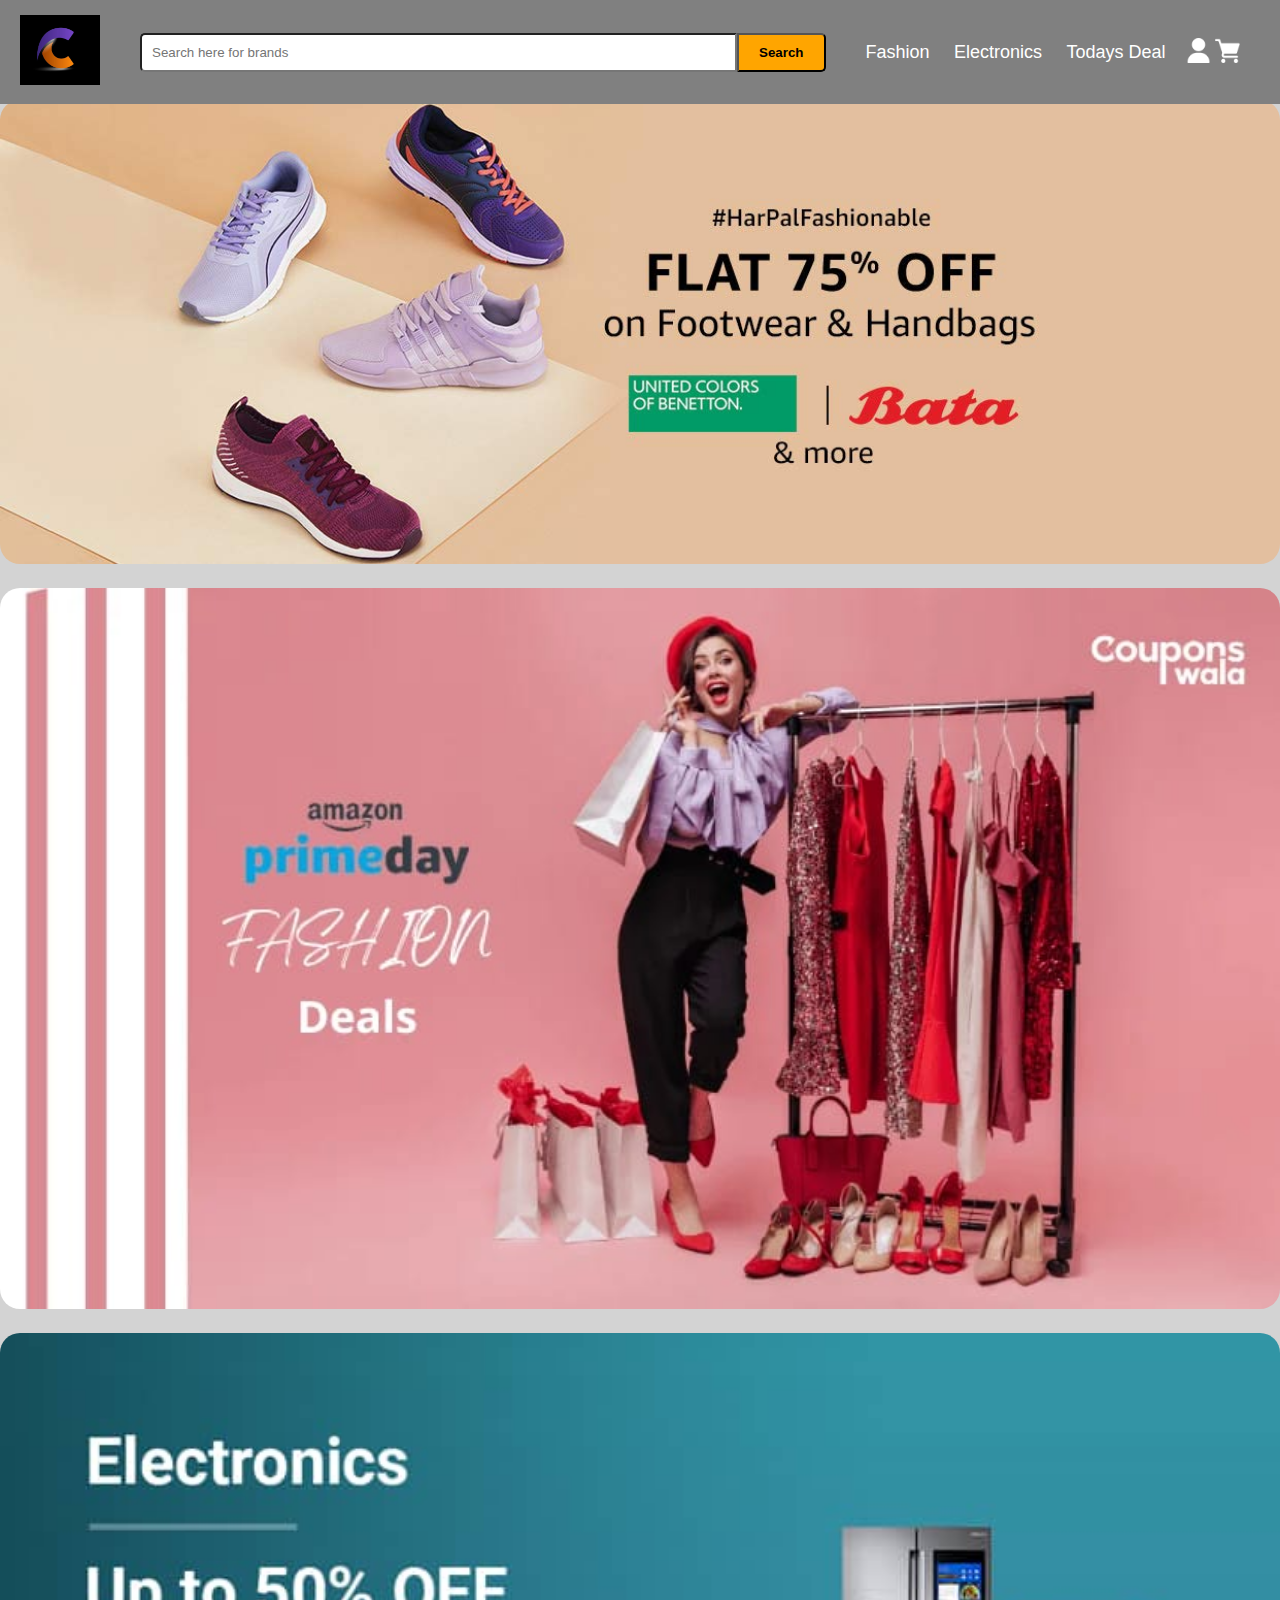
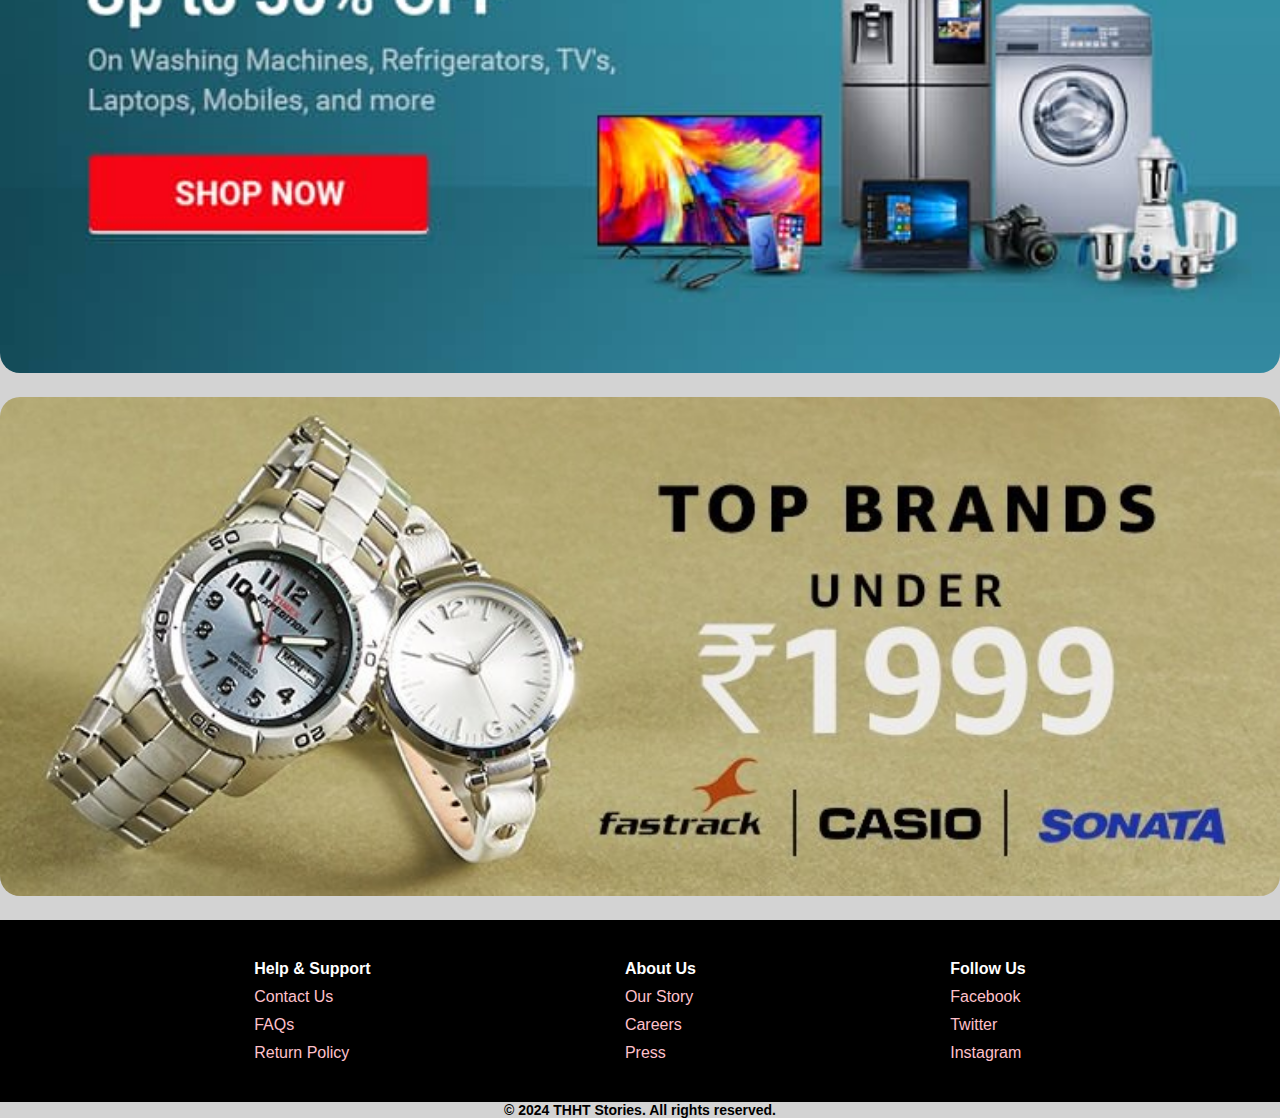
<file: index.html>
<!DOCTYPE html>
<html lang="en">
<head>
    <meta charset="UTF-8">
    <meta name="viewport" content="width=device-width, initial-scale=1.0">
    <title>Document</title>
    <link rel="stylesheet" href="styles.css">
</head>
<body>
    
    <header class="nav-bar">
<div class="logo">
<a href="index.html"><img src="logo1.jpeg" alt=""></a>
</div>
<div class="search-box">
<input type="text" placeholder="Search here for brands">
<button>Search</button>
</div>
<div class="nav-links">
<a href="fashion.html" target="_blank">Fashion</a>
<a href="electronics.html">Electronics</a>
<a href="today.html">Todays Deal</a>
</div>
<div class="nav-icons">
<a href=""><img src="user.png" alt=""></a>
<a href=""><img src="cart.png" alt=""></a>
</div>
</header>

<div class="main">
    <div class="hero-section">
        <img src="deal 1.jpeg" alt="">
        <img src="deal 2.jpeg" alt="">
        <img src="deal 3.jpeg" alt="">
        <img src="deal 4.jpeg" alt="">
    </div>
</div>

<div class="footer">
    <div class="footer-links">
        <h4>Help & Support</h4>
        <ul>
            <li><a href="#">Contact Us</a></li>
            <li><a href="#">FAQs</a></li>
            <li><a href="#">Return Policy</a></li>
        </ul>
    </div>
    <div class="footer-links">
        <h4>About Us</h4>
        <ul>
            <li><a href="#">Our Story</a></li>
            <li><a href="#">Careers</a></li>
            <li><a href="#">Press</a></li>
        </ul>
    </div>
    <div class="footer-links">
        <h4>Follow Us</h4>
        <ul>
            <li><a href="#">Facebook</a></li>
            <li><a href="#">Twitter</a></li>
            <li><a href="#">Instagram</a></li>
        </ul>
    </div>
</div>
    <div class="footer-copyright">
        <p>&copy; 2024 THHT Stories. All rights reserved.</p>
    </div>
    


    
  
</body>
</html>
</file>
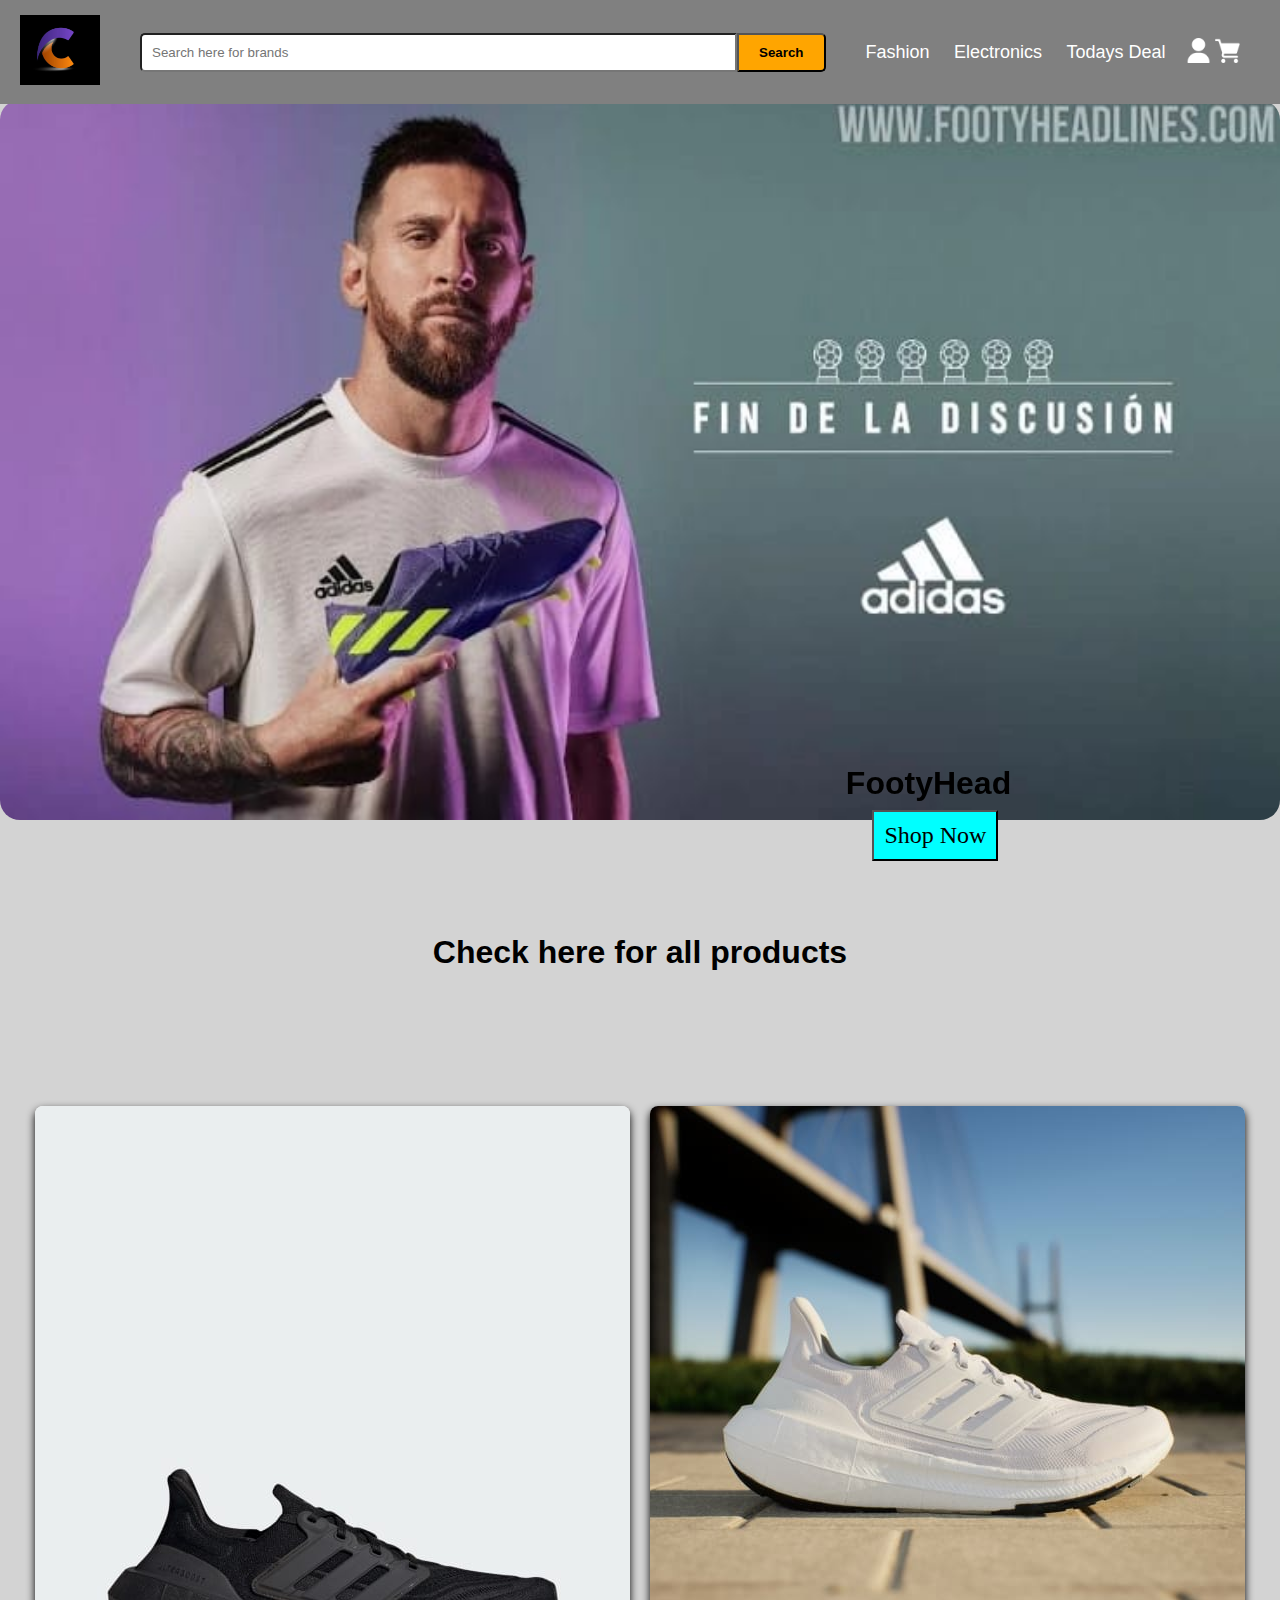
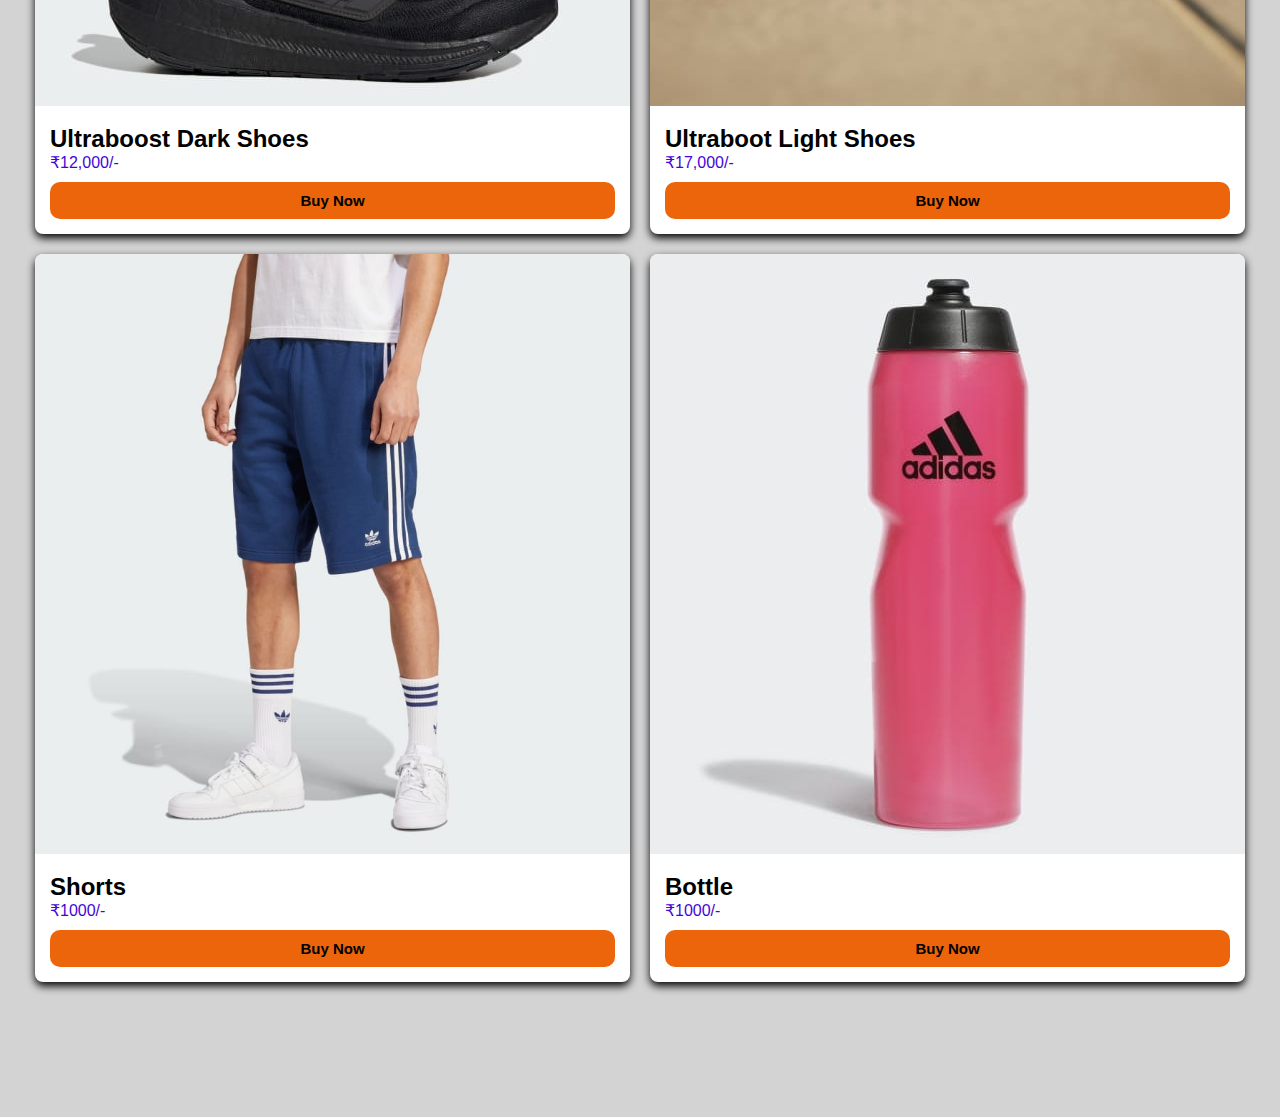
<file: adidas.html>
<!DOCTYPE html>
<html lang="en">
<head>
    <meta charset="UTF-8">
    <meta name="viewport" content="width=device-width, initial-scale=1.0">
    <title>Document</title>
    <link rel="stylesheet" href="styles.css">
   <link rel="stylesheet" href="adidas.css">
</head>
<body>
    <div class="nav-bar">
        <div class="logo">
        <a href="index.html"><img src="logo1.jpeg" alt=""></a>
        </div>
        <div class="search-box">
        <input type="text" placeholder="Search here for brands">
        <button>Search</button>
        </div>
        <div class="nav-links">
        <a href="fashion.html">Fashion</a>
        <a href="electronics.html">Electronics</a>
        <a href="today.html">Todays Deal</a>
        </div>
        <div class="nav-icons">
        <a href=""><img src="user.png" alt=""></a>
        <a href=""><img src="cart.png" alt=""></a>
        </div>
    </div>

        <div class="main">
          <div class="hero-section">
             <img src="adidasmessi.jpeg" alt="">
             <h1 id="footyhead">FootyHead</h1>
             <a href="#"><button id ="shopbutton">Shop Now</button></a>
          </div>
        
        <h1 class="heading">Check here for all products</h1>
        <div class="products">
            <div class="product-cart">
                <img id="pic" src="dark shoe.jpeg" alt="">

            
            <div class="product-info">
                <h4>Ultraboost Dark Shoes</h4>
                <p class="info">₹12,000/-</p>
                <a href="./adidas.html"><button>Buy Now</button></a>
            </div>
        </div>
            <div class="product-cart">
                <img id="pic1" src="light shoe.jpeg" alt="">

            
            <div class="product-info">
                <h4>Ultraboot Light Shoes</h4>
                <p class="info">₹17,000/-</p>
                <a href="./adidas.html"><button>Buy Now</button></a>
            </div>
        </div>
            <div class="product-cart">
                <img  id="pic2" src="shorts.jpeg" alt="">

            
            <div class="product-info">
                <h4>Shorts</h4>
                <p class="info">₹1000/-</p>
                <a href="./adidas.html"><button>Buy Now</button></a>
            </div>
        </div>
            <div class="product-cart">
                <img id="pic3" src="bottle.jpeg" alt="">

            
            <div class="product-info">
                <h4> Bottle</h4>
                <p class="info">₹1000/-</p>
                <a href="./adidas.html"><button>Buy Now</button></a>
            </div>
        </div>
        </div>
    </div>

    
</body>
</html>
</file>
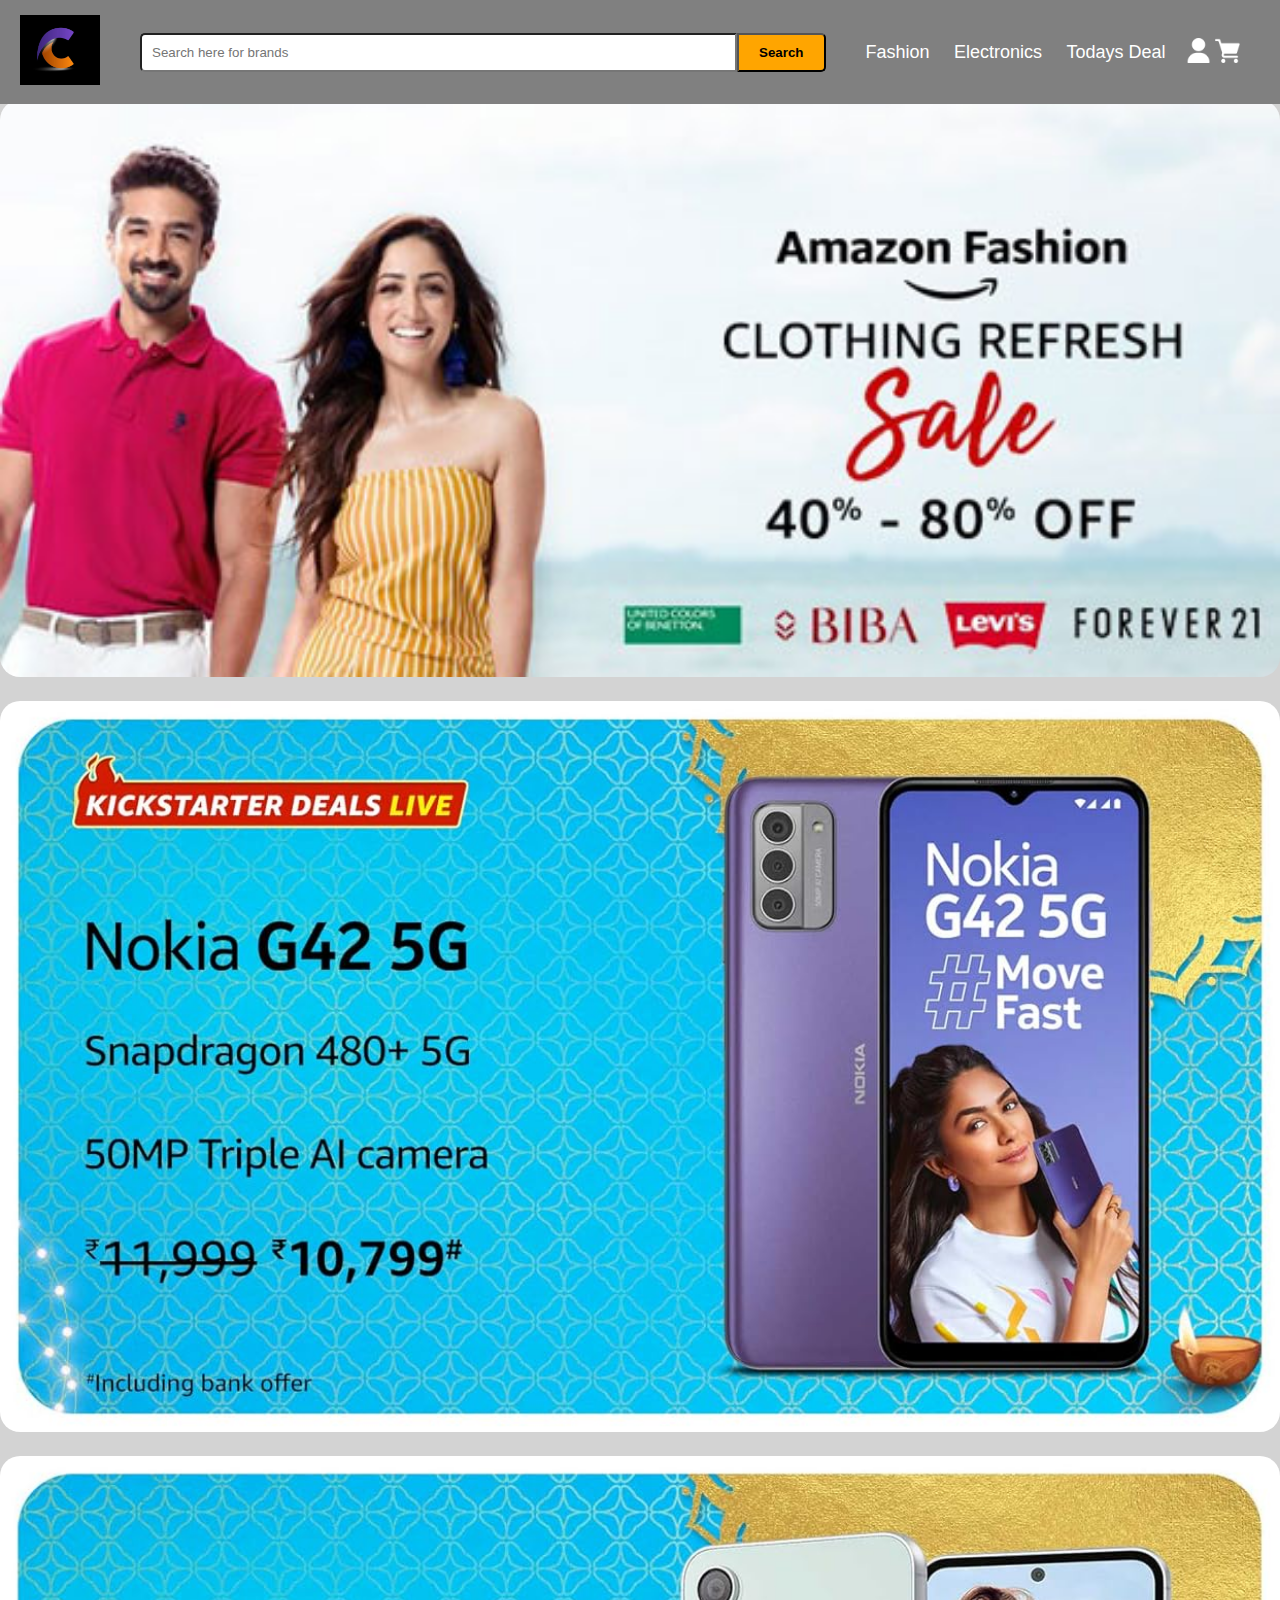
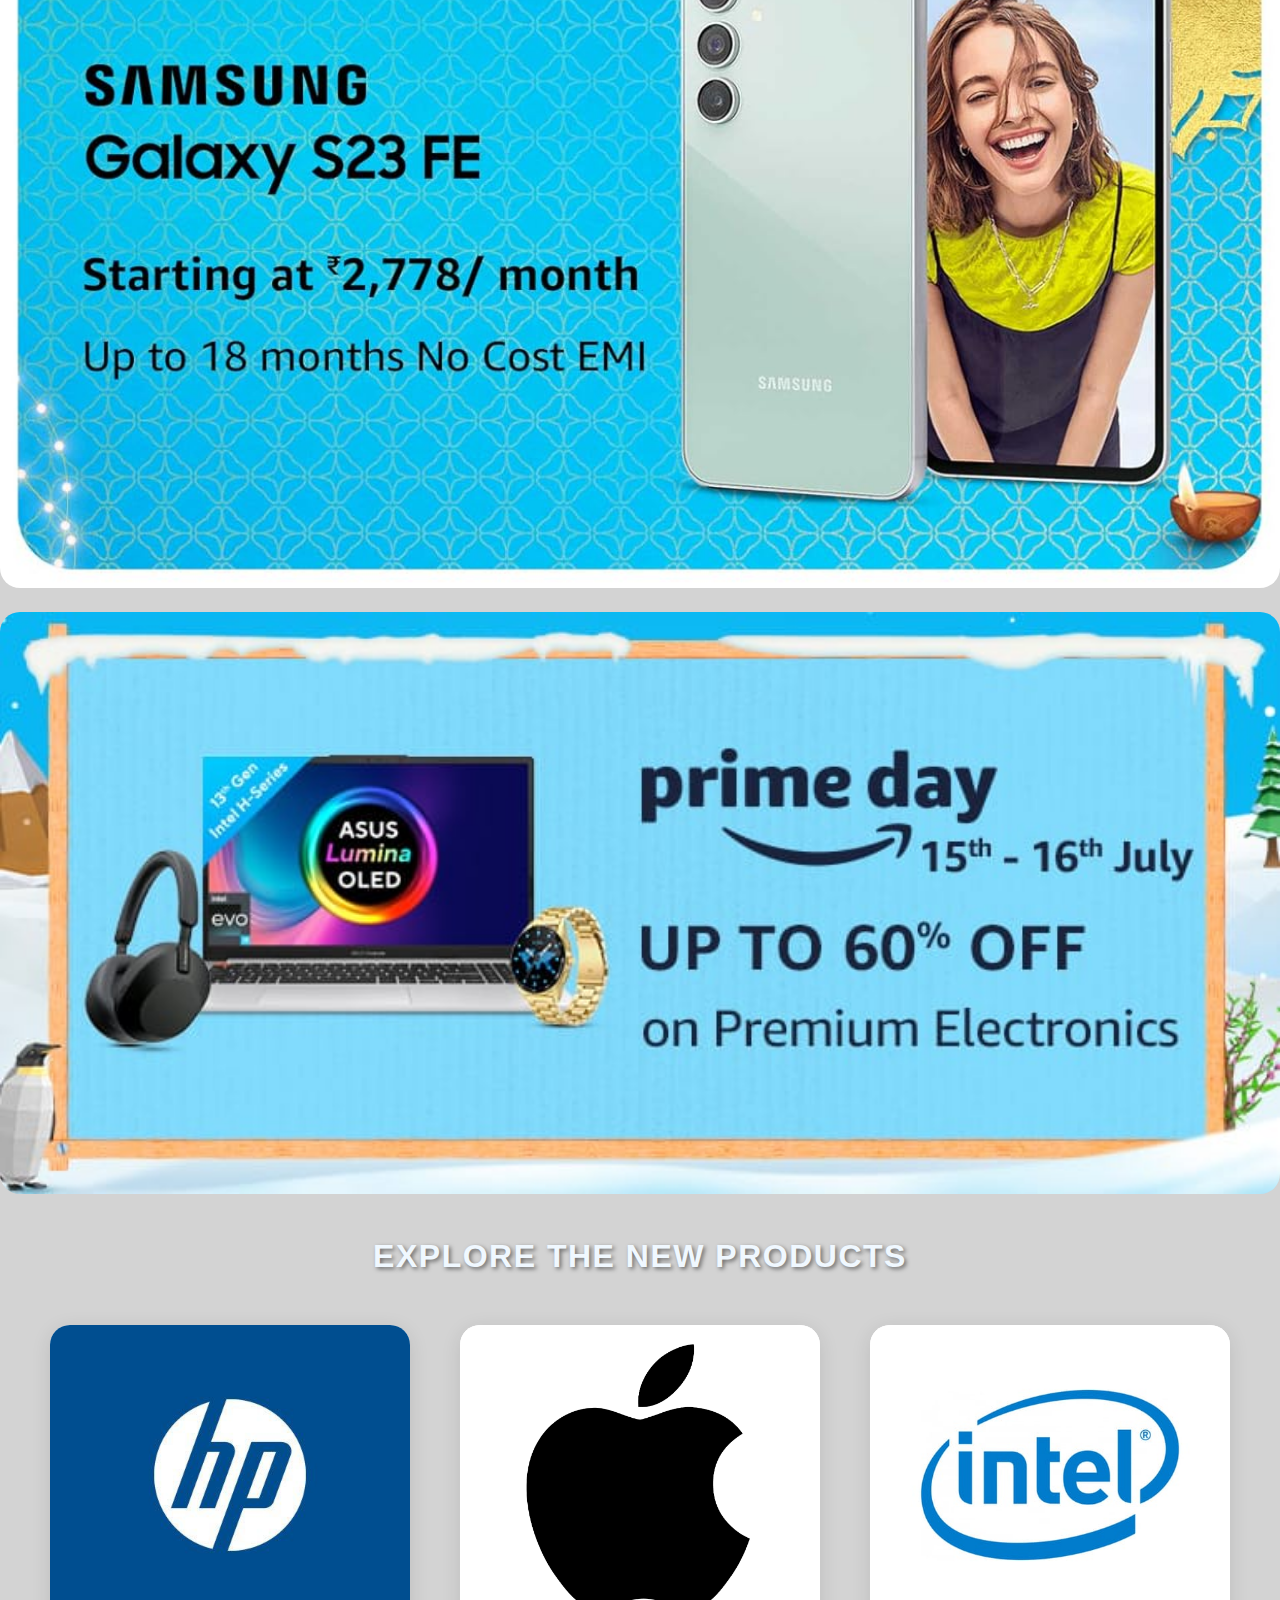
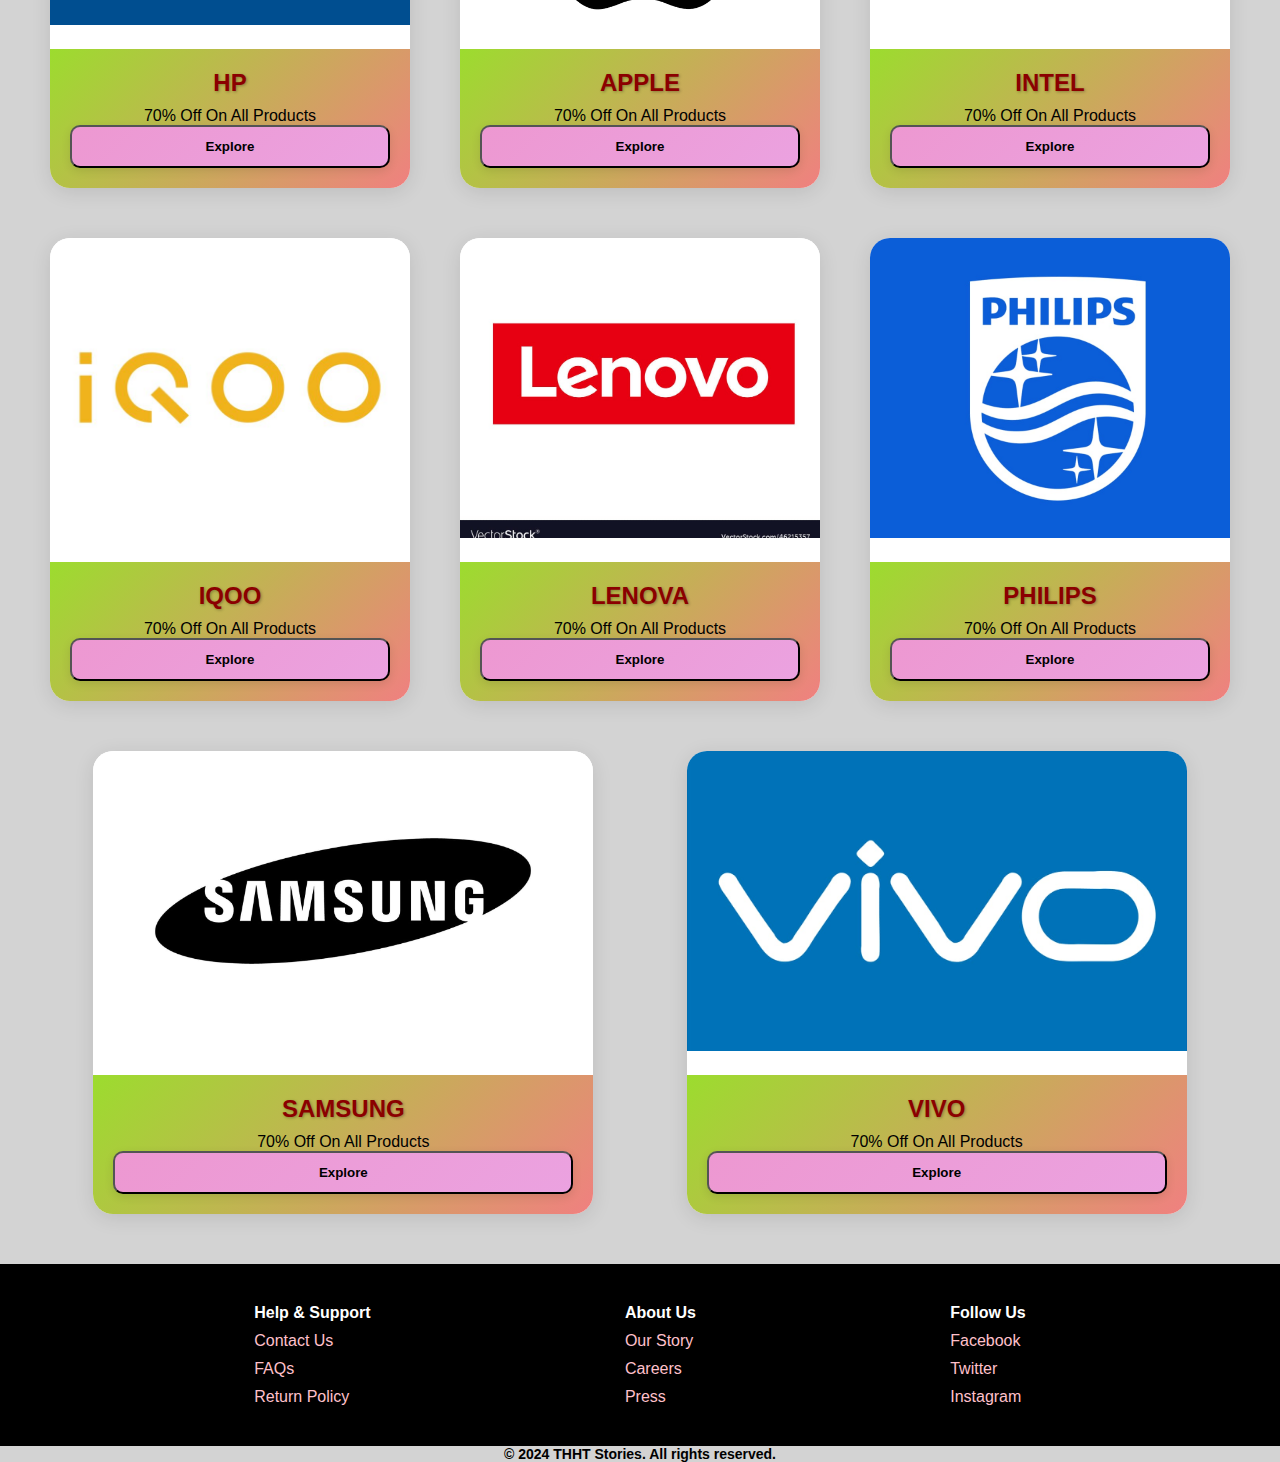
<file: electronics.html>
<!DOCTYPE html>
<html lang="en">
<head>
    <meta charset="UTF-8">
    <meta name="viewport" content="width=device-width, initial-scale=1.0">
    <title>Document</title>
    <link rel="stylesheet" href="styles.css">
    <link rel="stylesheet" href="fashion.css">
</head>
<body>
    <div class="nav-bar">
        <div class="logo">
        <a href="index.html"><img src="logo1.jpeg" alt=""></a>
        </div>
        <div class="search-box">
        <input type="text" placeholder="Search here for brands">
        <button>Search</button>
        </div>
        <div class="nav-links">
        <a href="fashion.html">Fashion</a>
        <a href="electronics.html">Electronics</a>
        <a href="today.html">Todays Deal</a>
        </div>
        <div class="nav-icons">
        <a href=""><img src="user.png" alt=""></a>
        <a href=""><img src="cart.png" alt=""></a>
        </div>
        
            </div>

            <div class="hero-section">
                <img src="e1.jpeg" alt="">
                <img src="e2.jpeg" alt="">
                <img src="e3.jpeg" alt="">
                <img src="e4.jpeg" alt="">

                <div class="heading">Explore The New Products</div>

            <div class="product">
                <div class="product-cart">
                    <img src="hp.jpeg" alt="">
                    <div class="product-info">
                        <h4>HP</h4>
                        <p>70% Off On All Products</p>
                        <a href=""><button>Explore</button></a>
                    </div>
                </div>
                <div class="product-cart">
                <img src="apple.jpeg" alt="">
                <div class="product-info">
                    <h4>APPLE</h4>
                    <p>70% Off On All Products</p>
                    <a href=""><button>Explore</button></a>
                </div>
            </div>
            <div class="product-cart">
                <img src="intel.jpeg" alt="">
                <div class="product-info">
                    <h4>INTEL</h4>
                    <p>70% Off On All Products</p>
                    <a href=""><button>Explore</button></a>
                </div>
            </div>
            <div class="product-cart">
                <img src="iqoo.jpeg" alt="">
                <div class="product-info">
                    <h4>IQOO</h4>
                    <p>70% Off On All Products</p>
                    <a href=""><button>Explore</button></a>
                </div>
            </div>
            <div class="product-cart">
                <img src="lenova.jpeg" alt="">
                <div class="product-info">
                    <h4>LENOVA</h4>
                    <p>70% Off On All Products</p>
                    <a href=""><button>Explore</button></a>
                </div>
            </div>
            <div class="product-cart">
                <img src="philips.jpeg" alt="">
                <div class="product-info">
                    <h4>PHILIPS</h4>
                    <p>70% Off On All Products</p>
                    <a href=""><button>Explore</button></a>
                </div>
            </div>
            <div class="product-cart">
                <img src="samsun.jpeg" alt="">
                <div class="product-info">
                    <h4>SAMSUNG</h4>
                    <p>70% Off On All Products</p>
                    <a href=""><button>Explore</button></a>
                </div>
            </div>
            <div class="product-cart">
                <img src="vivo.jpeg" alt="">
                <div class="product-info">
                    <h4>VIVO</h4>
                    <p>70% Off On All Products</p>
                    <a href=""><button>Explore</button></a>
                </div>
            </div>
            </div>
            </div>
            <div class="footer">
                <div class="footer-links">
                    <h4>Help & Support</h4>
                    <ul>
                        <li><a href="#">Contact Us</a></li>
                        <li><a href="#">FAQs</a></li>
                        <li><a href="#">Return Policy</a></li>
                    </ul>
                </div>
                <div class="footer-links">
                    <h4>About Us</h4>
                    <ul>
                        <li><a href="#">Our Story</a></li>
                        <li><a href="#">Careers</a></li>
                        <li><a href="#">Press</a></li>
                    </ul>
                </div>
                <div class="footer-links">
                    <h4>Follow Us</h4>
                    <ul>
                        <li><a href="#">Facebook</a></li>
                        <li><a href="#">Twitter</a></li>
                        <li><a href="#">Instagram</a></li>
                    </ul>
                </div>
            </div>
                <div class="footer-copyright">
                    <p>&copy; 2024 THHT Stories. All rights reserved.</p>
                </div>
                
</body>
</html>
</file>
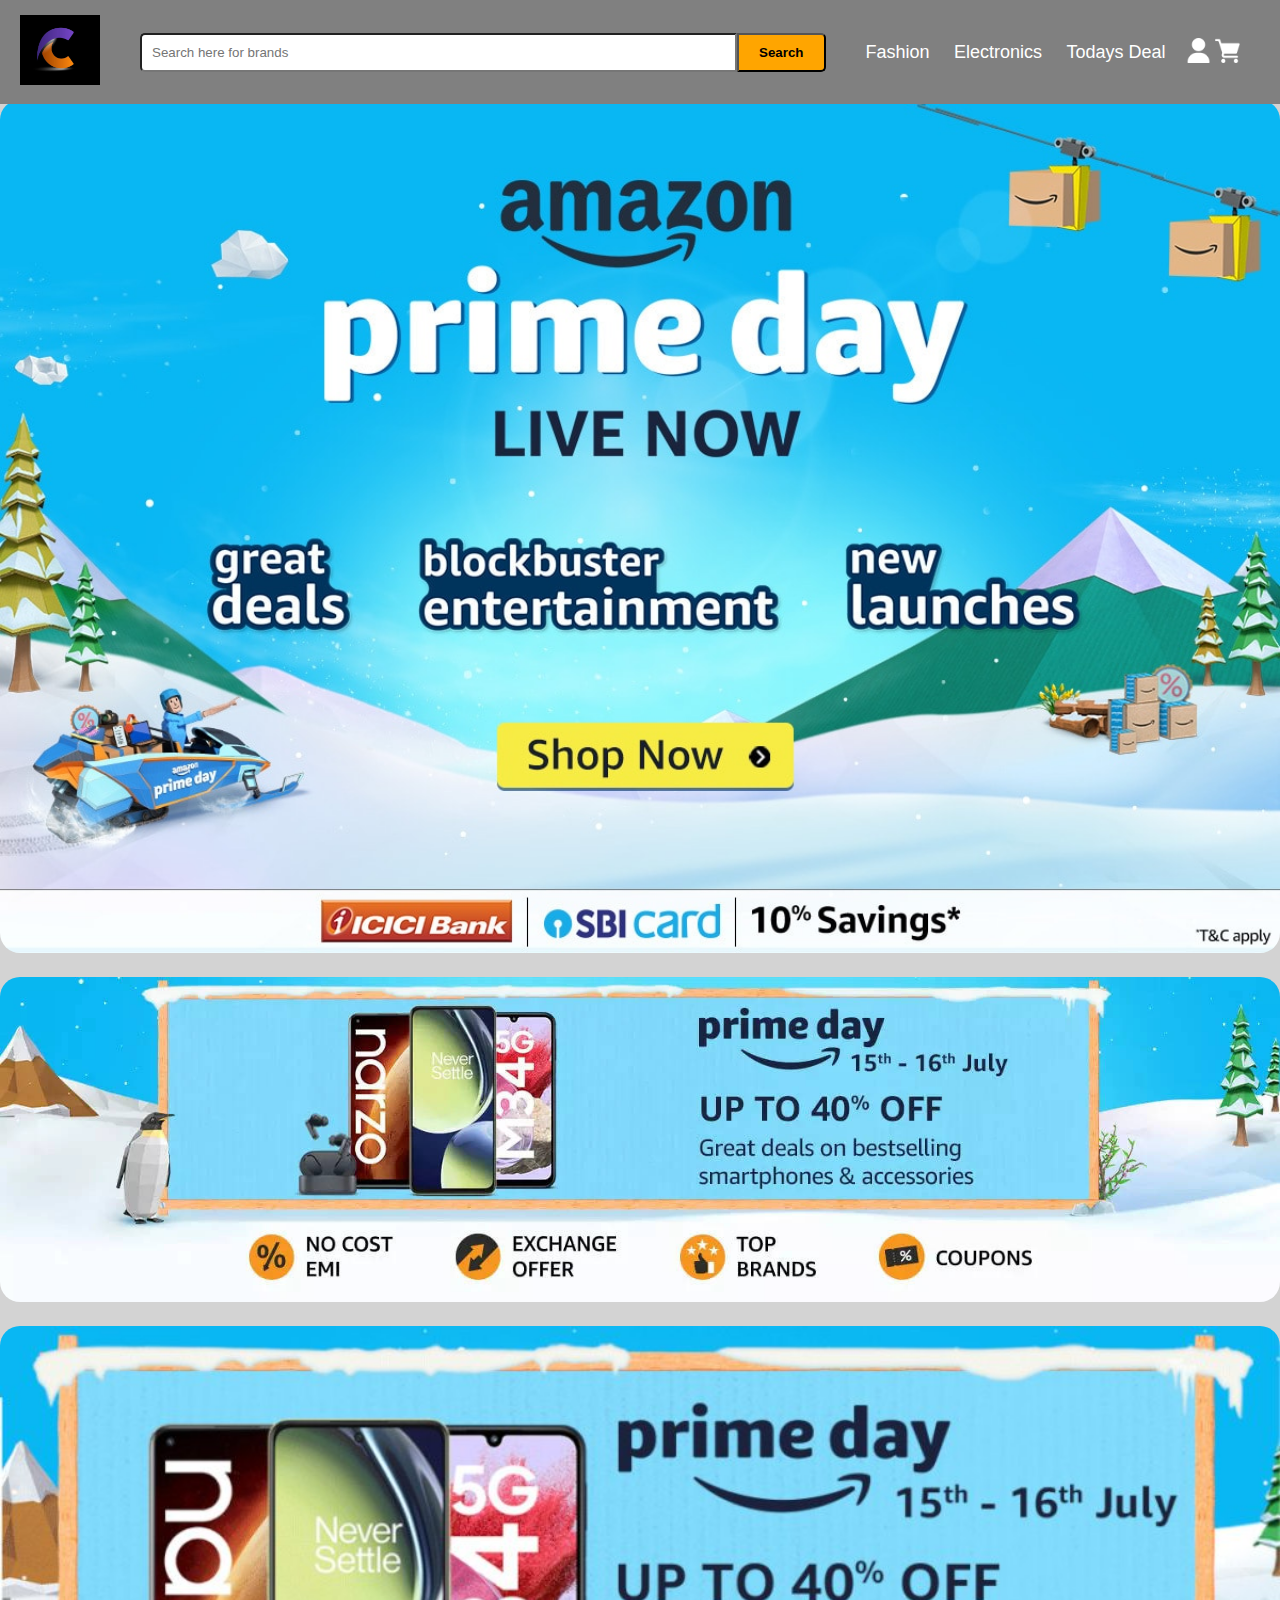
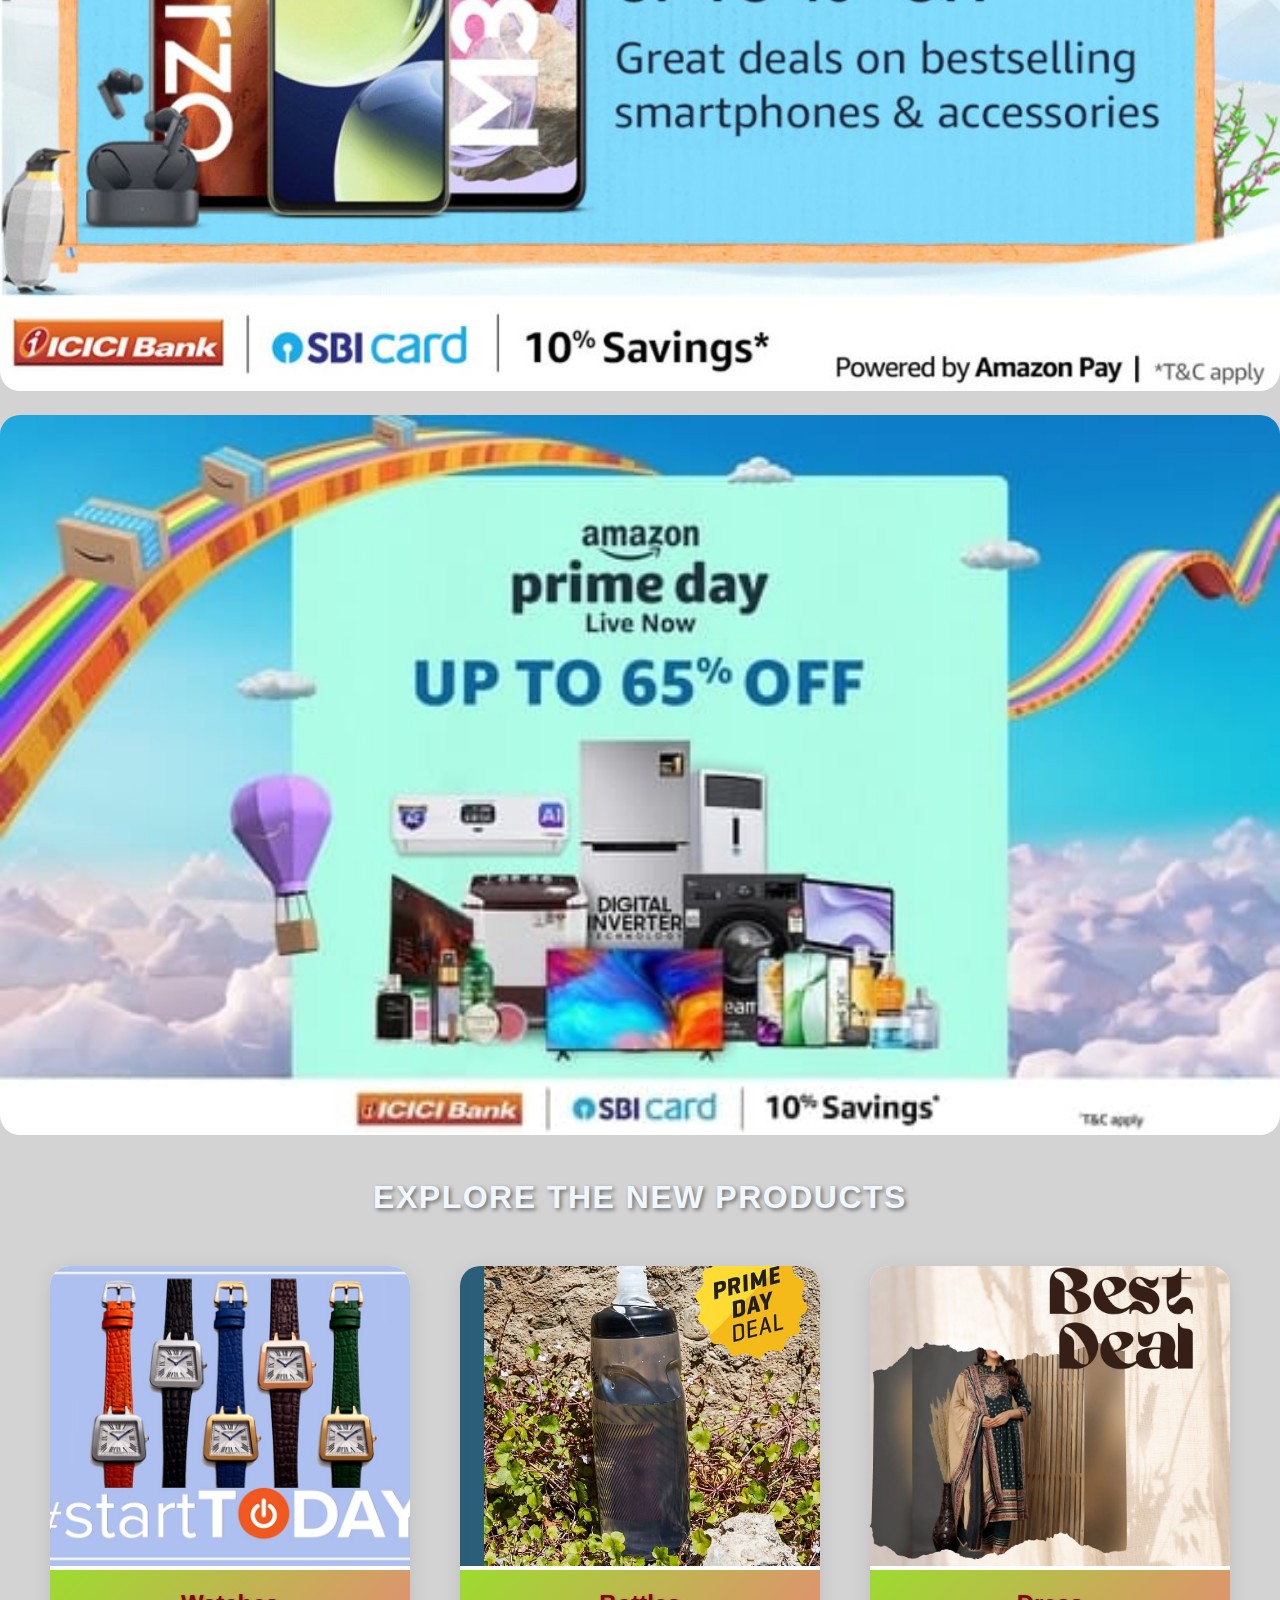
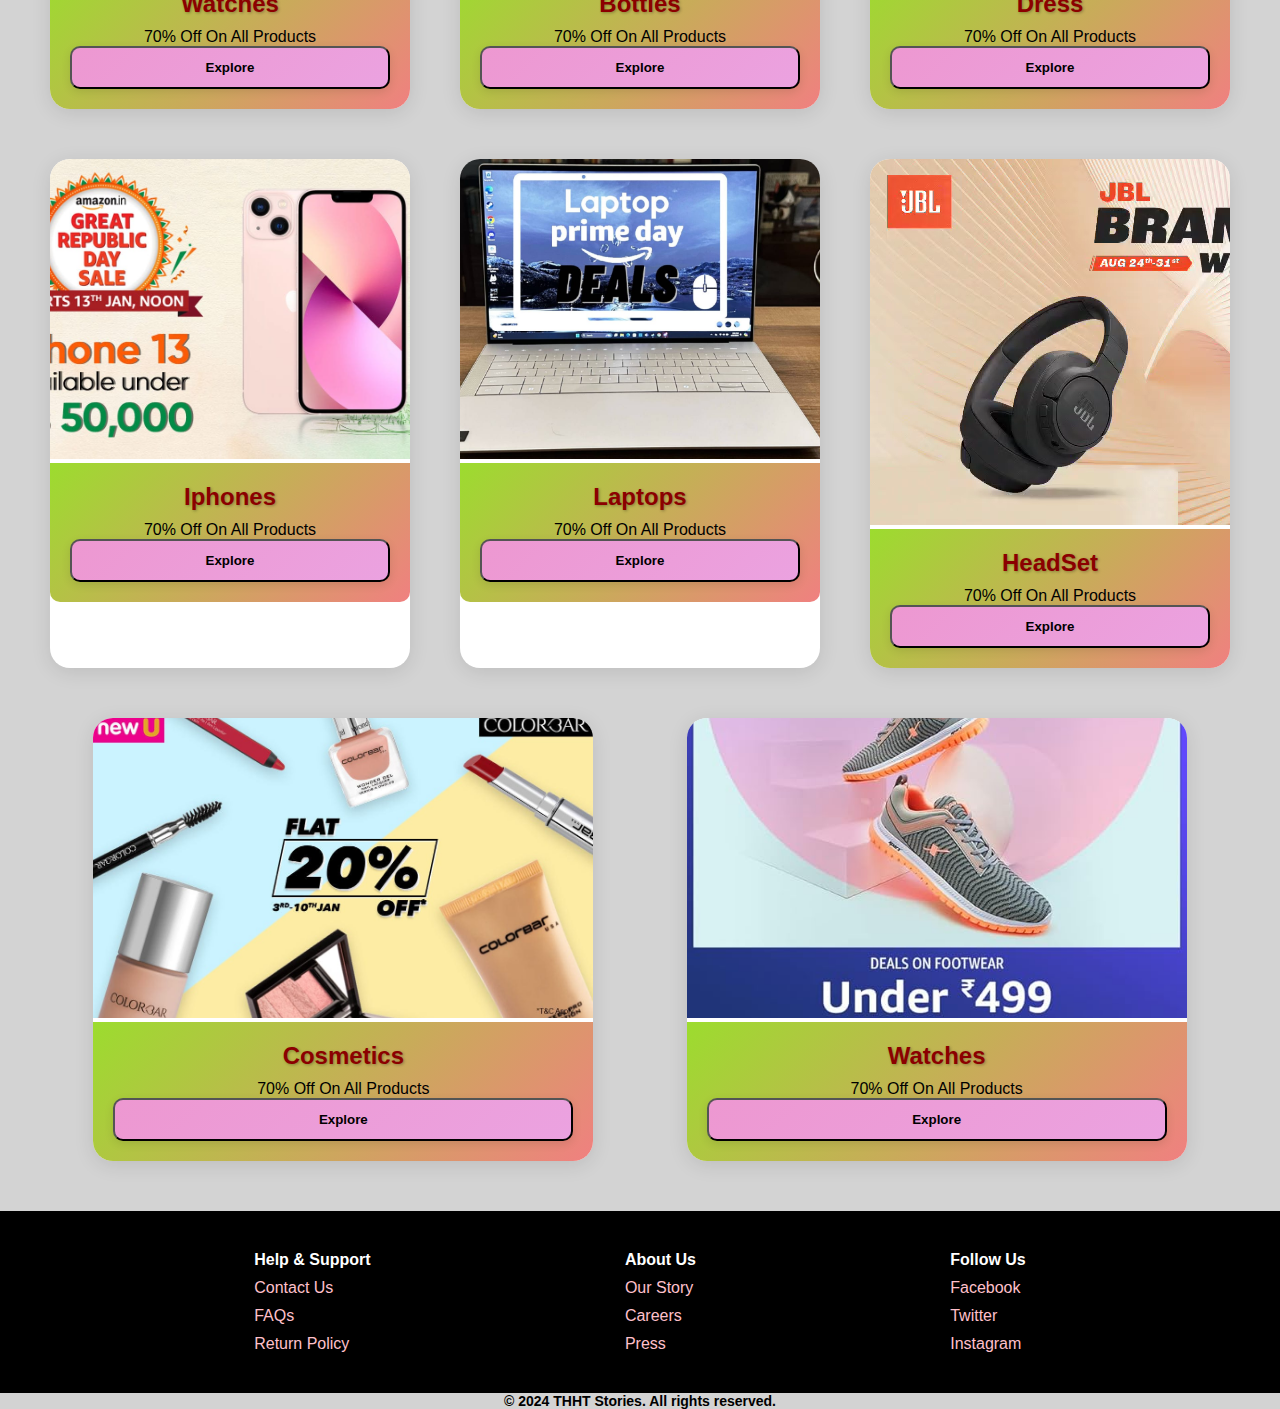
<file: today.html>
<!DOCTYPE html>
<html lang="en">
<head>
    <meta charset="UTF-8">
    <meta name="viewport" content="width=device-width, initial-scale=1.0">
    <title>Document</title>
    <link rel="stylesheet" href="styles.css">
    <link rel="stylesheet" href="fashion.css">
</head>
<body>
    <div class="nav-bar">
        <div class="logo">
        <a href="index.html"><img src="logo1.jpeg" alt=""></a>
        </div>
        <div class="search-box">
        <input type="text" placeholder="Search here for brands">
        <button>Search</button>
        </div>
        <div class="nav-links">
        <a href="fashion.html">Fashion</a>
        <a href="electronics.html">Electronics</a>
        <a href="today.html">Todays Deal</a>
        </div>
        <div class="nav-icons">
        <a href=""><img src="user.png" alt=""></a>
        <a href=""><img src="cart.png" alt=""></a>
        </div>
        
            </div>
            <div class="hero-section">
                <img src="t1.jpeg" alt="">
                <img src="t2.jpeg" alt="">
                <img src="t3.jpeg" alt="">
                <img src="t4.jpeg" alt="">
            </div>

            <div class="heading">Explore The New Products</div>

            <div class="product">
                <div class="product-cart">
                    <img src="watches.jpeg" alt="">
                    <div class="product-info">
                        <h4>Watches</h4>
                        <p>70% Off On All Products</p>
                        <a href=""><button>Explore</button></a>
                    </div>
                </div>
                <div class="product-cart">
                <img src="bottle1.jpeg" alt="">
                <div class="product-info">
                    <h4>Bottles</h4>
                    <p>70% Off On All Products</p>
                    <a href=""><button>Explore</button></a>
                </div>
            </div>
            <div class="product-cart">
                <img src="dress.jpeg" alt="">
                <div class="product-info">
                    <h4>Dress</h4>
                    <p>70% Off On All Products</p>
                    <a href=""><button>Explore</button></a>
                </div>
            </div>
            <div class="product-cart">
                <img src="iphone.jpeg" alt="">
                <div class="product-info">
                    <h4>Iphones</h4>
                    <p>70% Off On All Products</p>
                    <a href=""><button>Explore</button></a>
                </div>
            </div>
            <div class="product-cart">
                <img src="lapttop.jpeg" alt="">
                <div class="product-info">
                    <h4>Laptops</h4>
                    <p>70% Off On All Products</p>
                    <a href=""><button>Explore</button></a>
                </div>
            </div>
            <div class="product-cart">
                <video autoplay src="jbl.mp4"></video>
                <div class="product-info">
                    <h4>HeadSet</h4>
                    <p>70% Off On All Products</p>
                    <a href=""><button>Explore</button></a>
                </div>
            </div>
            <div class="product-cart">
                <img src="cosmetics.jpeg" alt="">
                <div class="product-info">
                    <h4>Cosmetics</h4>
                    <p>70% Off On All Products</p>
                    <a href=""><button>Explore</button></a>
                </div>
            </div>
            <div class="product-cart">
                <img src="shoee.jpeg" alt="">
                <div class="product-info">
                    <h4>Watches</h4>
                    <p>70% Off On All Products</p>
                    <a href=""><button>Explore</button></a>
                </div>
            </div>
            </div>
            <div class="footer">
                <div class="footer-links">
                    <h4>Help & Support</h4>
                    <ul>
                        <li><a href="#">Contact Us</a></li>
                        <li><a href="#">FAQs</a></li>
                        <li><a href="#">Return Policy</a></li>
                    </ul>
                </div>
                <div class="footer-links">
                    <h4>About Us</h4>
                    <ul>
                        <li><a href="#">Our Story</a></li>
                        <li><a href="#">Careers</a></li>
                        <li><a href="#">Press</a></li>
                    </ul>
                </div>
                <div class="footer-links">
                    <h4>Follow Us</h4>
                    <ul>
                        <li><a href="#">Facebook</a></li>
                        <li><a href="#">Twitter</a></li>
                        <li><a href="#">Instagram</a></li>
                    </ul>
                </div>
            </div>
                <div class="footer-copyright">
                    <p>&copy; 2024 THHT Stories. All rights reserved.</p>
                </div>
                
</body>
</html>
</file>
<file: styles.css>
@import url('https://fonts.cdnfonts.com/css/samsung-sharp-sans');
*{
    margin: 0px;
    padding: 0px;
    box-sizing: border-box;
}

body{
    font-family: 'Samsung Sharp Sans', sans-serif;
    background-color: lightgrey;
}
.nav-bar{
    display: flex;
    justify-content: space-between;
    align-items: center;
    background-color: black;
    padding: 15px 20px;
    position: fixed;
    width: 100%;
    top: 0px;
}
.nav-bar:hover{
    background-color: rgb(128, 128, 128);
}
.logo img{
width: 80px;
margin-right: 20px;
filter: invert(100%);
}
.search-box{
    display: flex;
    flex: 1;
    margin: 0px 20px;
}
.search-box input{
    flex: 1;
    padding: 10px;
    border-radius: 5px 0px 0px 5px;
}

.search-box button{
    background-color: orange;
    border-radius: 0px 5px 5px 0px;
    padding: 10px 20px;
    color: black;
    font-weight: 600;
    cursor: pointer;
}
.search-box button:hover{
    background-color: blanchedalmond;
}
.nav-links a{
    text-decoration: none;
    color: white;
    font-size: 18px;
    margin-left: 20px;
    font-weight: 500;
}
.nav-links :hover{
    text-decoration: underline;
    font-size: 20px;
    background-color: red;
}
.nav-icons{
    margin: 20px;
}
.nav-icons img{
    width: 25px;
    filter: invert(100%);
}
.hero-section img{
    width: 100%;
    height: 50%;
    margin-bottom: 20px;
    border-radius: 20px;
}
.hero-section video{
   height: 10%;
    width: 100%;
    margin-bottom: 20px;
    border-radius: 20px;
}
.hero-section{
    padding-top: 100px;
}
.footer{
    background-color:black;
    padding: 20px;
    display: flex;
    justify-content: space-evenly;
    /* border-radius: 50px; */
}
.footer-links{
    margin: 20px;
}
.footer-links h4{
    margin-top: 0px;
    color: white;
}
.footer-links ul{
    list-style: none;
    padding: 0px;
    margin: 0opx;
}
.footer-links li{
    margin-top: 10px;
}
.footer-links a{
    text-decoration: none;
    color: pink;
}
.footer-copyright{
    text-align: center;
    font-size: 14px;
    color: black;
    font-weight: 600;
}
</file>
<file: adidas.css>
#footyhead {
    position: absolute;
    top: 85%;
    right: 21%;
    font-weight: 700;
}
#shopbutton{
    position: absolute;
    top: 90%;
    right: 22%;
    font-size: x-large;
    padding: 10px;
    font-family: 'Times New Roman', Times, serif;
    background-color: aqua;
}
.hero-section :hover{
    border: 5px solid whitesmoke;
    border-radius: 5px;
}
.heading{
    text-align: center;
    font-weight:900;
    font-size: xx-large;
    margin-top: 90px;
}
.products{
    display: flex;
    flex-wrap: wrap;
    gap: 20px;
    padding: 35px;

    justify-content: flex-start;
    margin: 100px auto;
}
.product-cart{
    background-color: #ffffff;
    border-radius: 8px;
    box-shadow: 0 4px 8px rgba(0, 0, 0, 1);
    overflow: hidden;
    transition: transform 0.3s,box-shadow 3s;
    flex: 1 1 500px;
    max-width: 700px;
}
.product-cart button:hover{
    transform: translateY(-10px);
    border: 7px solid black;
}
.product-cart img{
    width: 100%;
    height: 600px;
    object-fit: cover;
}
.product-info{
padding: 15px;
flex: 1;
}
.product-info h4{
    font-size: x-large;
}
.product-info p{
    font-size: 30;
    color: #4505d8;
    margin-bottom: 10px;
}
.product-info button{
    padding: 10px;
    background-color: #ec650b;
    color: rgb( 0, 0, 0);
    border: none;
    border-radius: 10px;
    font-size: 15px;
    width: 100%;
    font-weight  : 600;
}
.product-info button:hover{
    background: rgb(11, 230, 201);
}

#pic:hover{
    content: url(darkshoe2.jpeg);
}
#pic1:hover{
    content: url(lightshoe2.jpeg);
}
#pic2:hover{
    content: url(shorts2.jpeg);
}
#pic3:hover{
    content: url(bottle2.jpeg);
}
</file>
<file: fashion.css>
.heading {
    text-align: center;
    color: aliceblue;
    font-weight: 900;
    font-size: xx-large;
    margin-top: 20px;
    letter-spacing: 1.5px;
    text-transform: uppercase;
    text-shadow: 2px 2px 4px rgba(0, 0, 0, 0.5);
}

.product{
    display: flex; 
     flex-wrap: wrap; 
    flex-direction: row;
    justify-content: flex-start;
    gap: 50px;
    padding: 50px;
    justify-content: space-evenly;
}

.product-cart {
    border-radius: 20px;
    flex: 1 1 300px;
    max-width: 500px;
    overflow: hidden;
    box-shadow: 0 4px 20px rgba(0, 0, 0, 0.1); 
    transition: transform 0.3s ease, box-shadow 0.3s ease;
    background-color: white;
    /* position: relative; */
}

.product-cart:hover {
    transform: translateY(-10px);
    box-shadow: 0 8px 30px rgba(0, 0, 0, 0.2);
}

.product-cart img {
    width: 100%;
    height: 300px;
    object-fit: cover;
    border-radius: 10px 10px 0 0;
    transition: transform 0.3s ease, opacity 0.3s ease;
}

.product-cart img:hover {
    transform: scale(1.05);
    opacity: 0.9;
}

.product-info {
    background: linear-gradient(135deg, rgb(156, 220, 46), lightcoral);
    padding: 20px;
    flex: 1;
    margin-top: 0;
    border-radius: 0 0 10px 10px;
    top: 0;
    border: none;
    transition: background-color 0.3s ease, transform 0.3s ease;
    text-align: center;
}

.product-info:hover {
    background-color: #ffb6c1;
    transform: translateY(-5px);
}

.product-info h4 {
    font-size: x-large;
    margin-bottom: 10px;
    color: darkred;
    font-family: 'Arial Black', sans-serif;
    text-shadow: 1px 1px 3px rgba(0, 0, 0, 0.3);
}

.product-info button {
    width: 100%;
    padding: 12px;
    border-radius: 10px;
    font-weight: bolder;
    background: linear-gradient(135deg, #ed98d1, #eba2e0);
    cursor: pointer;
    transition: background-color 0.3s ease, transform 0.3s ease, box-shadow 0.3s ease;
    box-shadow: 0 3px 10px rgba(0, 0, 0, 0.1);
}

.product-info button:hover {
    background: linear-gradient(135deg, #e32f2f, #ff5555);
    font-size: large;
    transform: scale(1.1);
    box-shadow: 0 5px 15px rgba(0, 0, 0, 0.2);
}

.product-cart a:hover {
    cursor: pointer;
    text-decoration: none;
}

.product-cart::before {
    content: '';
    position: absolute;
    top: 0;
    left: 0;
    width: 100%;
    height: 100%;
    background: rgba(255, 255, 255, 0.1);
    pointer-events: none;
    opacity: 0;
    transition: opacity 0.3s ease;
}

.product-cart:hover::before {
    opacity: 1;
}
</file>
